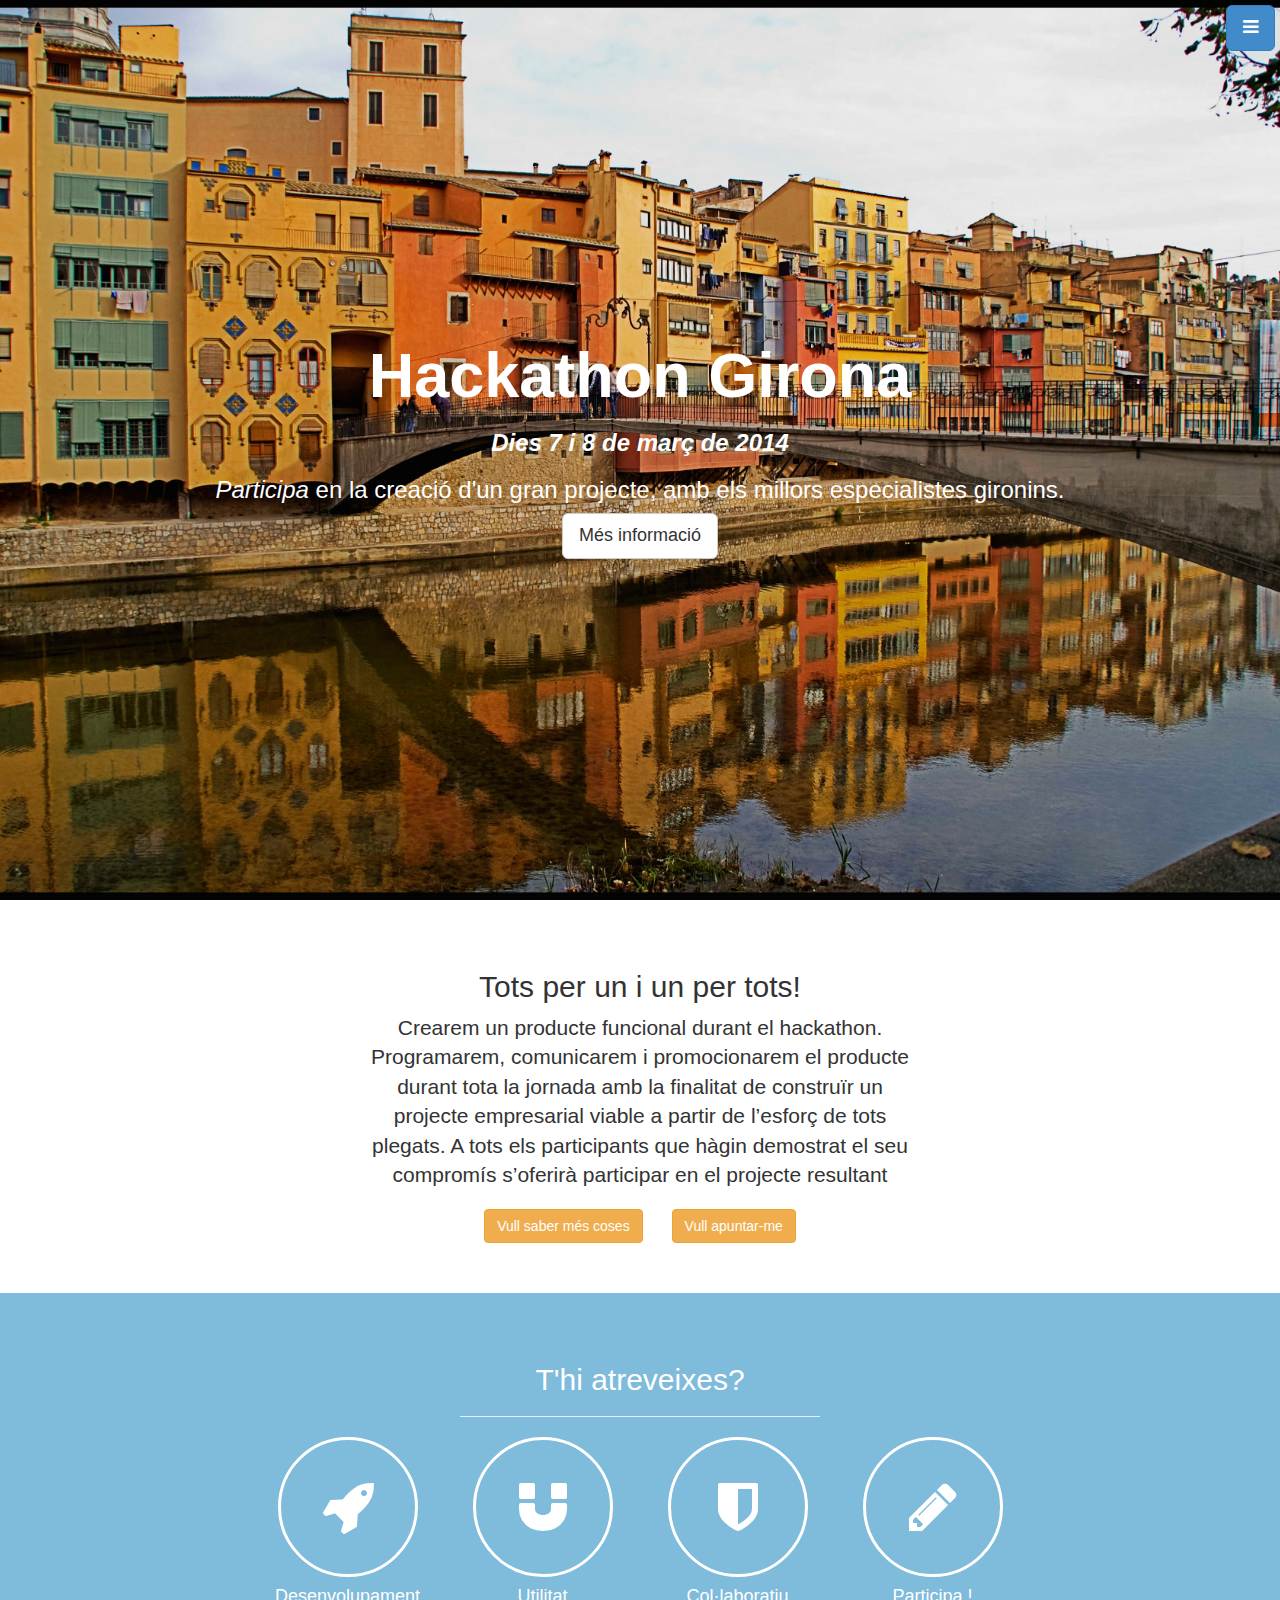
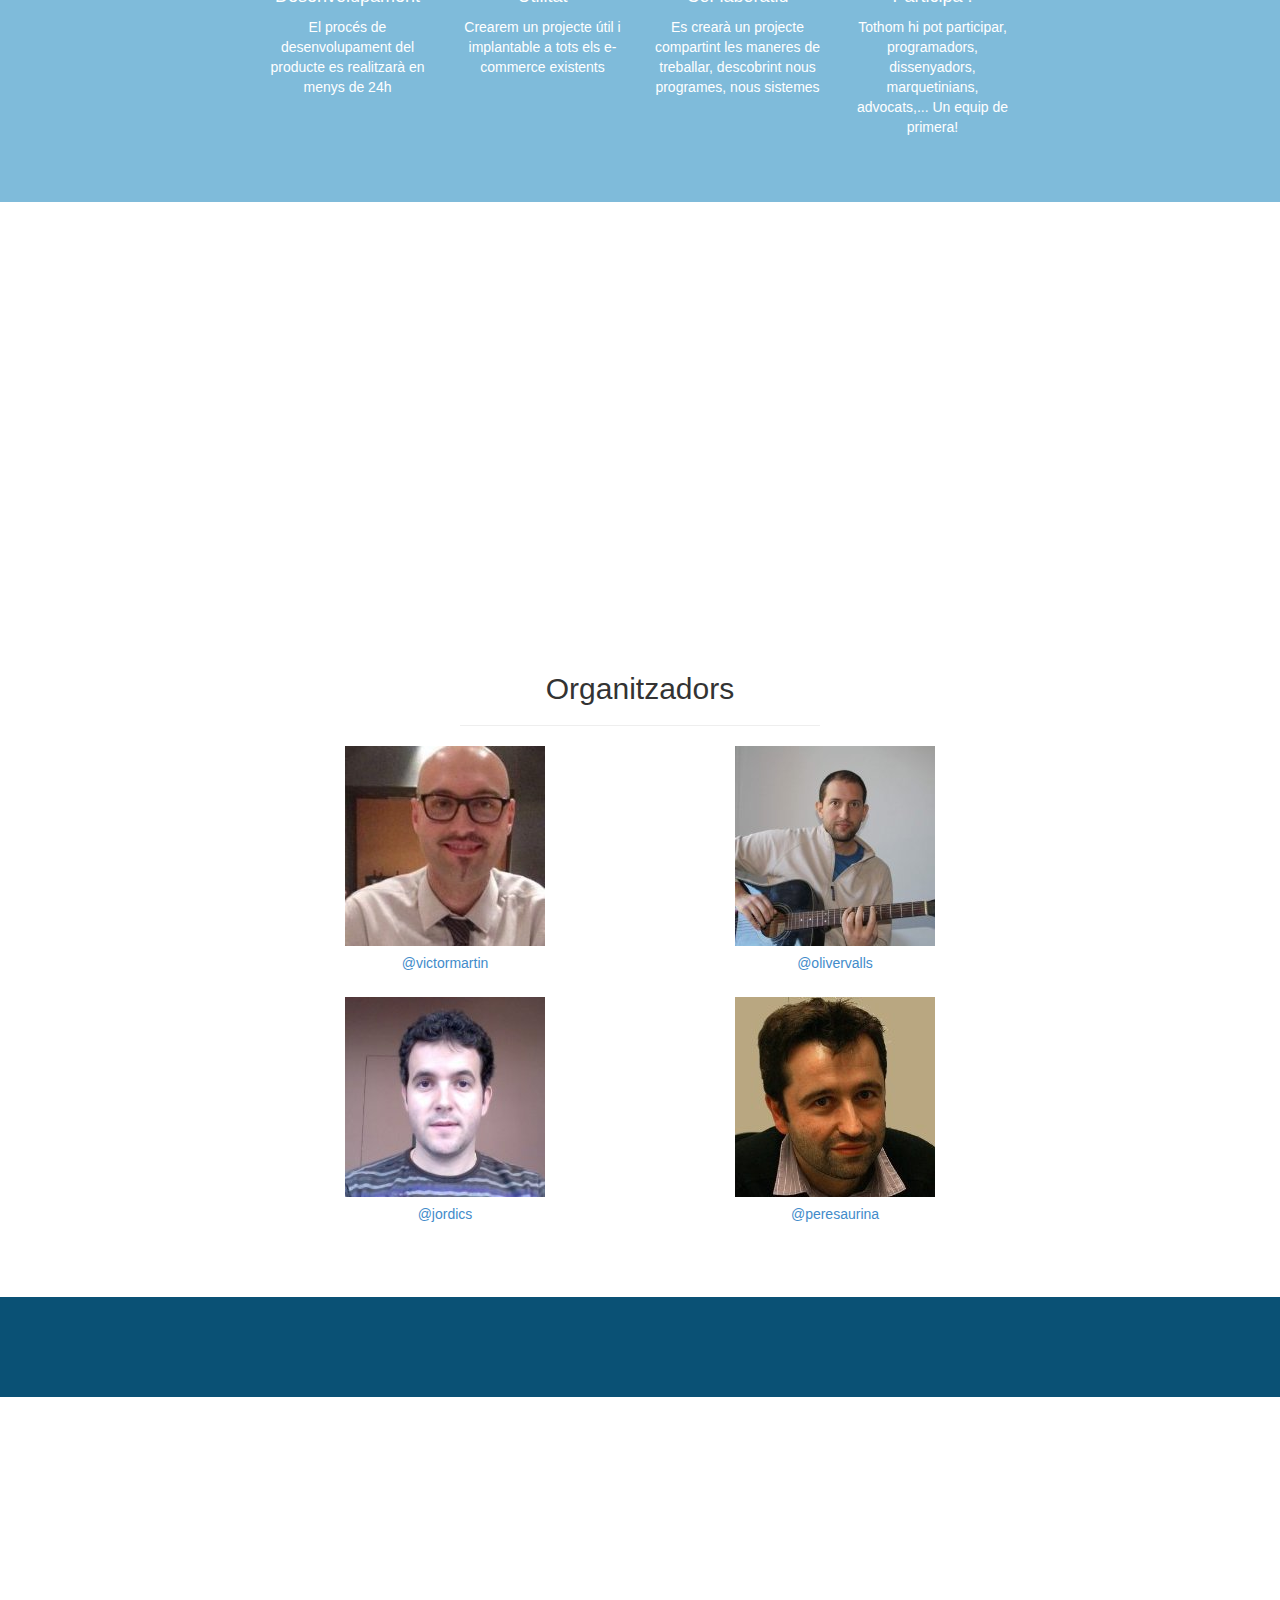
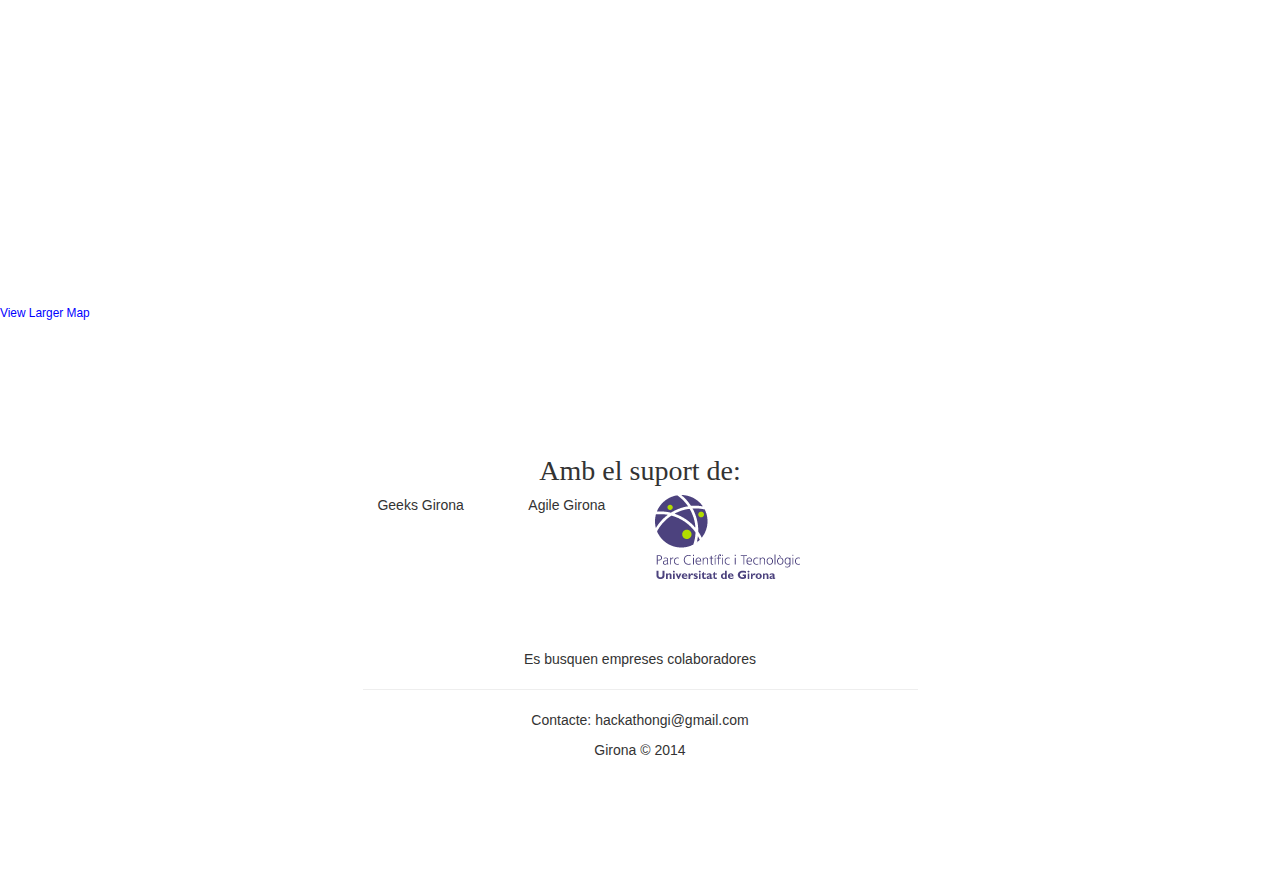
<file: index.html>
<!DOCTYPE html>
<html lang="en">

<head>
    <meta charset="utf-8">
    <meta name="viewport" content="width=device-width, initial-scale=1.0">
    <meta name="description" content="">
    <meta name="author" content="">

    <title>Hackathon Girona, 7-8 Març 2014</title>

    <!-- Bootstrap core CSS -->
    <link href="css/bootstrap.css" rel="stylesheet">

    <!-- Add custom CSS here -->
    <link href="css/stylish-portfolio.css" rel="stylesheet">
    <link href="font-awesome/css/font-awesome.min.css" rel="stylesheet">
</head>

<body>

    <!-- Side Menu -->
    <a id="menu-toggle" href="#" class="btn btn-primary btn-lg toggle"><i class="fa fa-bars"></i></a>
    <div id="sidebar-wrapper">
        <ul class="sidebar-nav">
            <a id="menu-close" href="#" class="btn btn-default btn-lg pull-right toggle"><i class="fa fa-times"></i></a>
            <li><a href="#top">Inici</a>
            </li>
            <li><a href="#about">El projecte</a>
            </li>
            <li><a href="#services">Ho aconseguirem</a>
            </li>
            </li>
            <li>
                <a href="https://docs.google.com/forms/d/1im-YHtXnV_p11dgyBc0G9jmu0K5i32gWXg8LQRcxH-E/viewform">Inscripció</a>
            </li>
            <li><a href="#portfolio">Organitzadors</a>
            </li>
            <li><a href="#contact">Localització</a>
            </li>
        </ul>
    </div>
    <!-- /Side Menu -->

    <!-- Full Page Image Header Area -->
    <div id="top" class="header">
        <div class="vert-text">
            <h1 style='COLOR:#ffffff'>Hackathon Girona</h1>
            <h3 style='COLOR:#ffffff'>
                <em><b>Dies 7 i 8 de març de 2014</b></em></h3>
            <h3 style='COLOR:#ffffff'>
                <em>Participa</em> en la creació d'un gran projecte,
                amb els millors especialistes gironins.</h3>
            <a href="#about" class="btn btn-default btn-lg">Més informació</a>
        </div>
    </div>
    <!-- /Full Page Image Header Area -->

    <!-- Intro -->
    <div id="about" class="intro">
        <div class="container">
            <div class="row">
                <div class="col-md-6 col-md-offset-3 text-center">
                    <h2>Tots per un i un per tots!</h2>
                    <p class="lead">Crearem un producte funcional durant el hackathon. Programarem, comunicarem i promocionarem el producte durant tota la jornada amb la finalitat de construïr un projecte empresarial viable a partir de l’esforç de tots plegats. A tots els participants que hàgin demostrat el seu compromís s’oferirà participar en el projecte resultant</p>
                    <a href="./faq/faq.html" class="btn btn-warning btn-large">Vull saber més coses<i class="icon-pencil"></i></a>
                    <a href="https://docs.google.com/forms/d/1im-YHtXnV_p11dgyBc0G9jmu0K5i32gWXg8LQRcxH-E/viewform" style="margin-left: 25px" class="btn btn-warning btn-large">Vull apuntar-me<i class="icon-pencil"></i></a>
                </div>
            </div>
            
        </div>
    </div>
    <!-- /Intro -->

    <!-- Services -->
    <div id="services" class="services">
        <div class="container">
            <div class="row">
                <div class="col-md-4 col-md-offset-4 text-center">
                    <h2>T'hi atreveixes?</h2>
                    <hr>
                </div>
            </div>
            <div class="row">
                <div class="col-md-2 col-md-offset-2 text-center">
                    <div class="service-item">
                        <i class="service-icon fa fa-rocket"></i>
                        <h4>Desenvolupament</h4>
                        <p>El procés de desenvolupament del producte es realitzarà en menys de 24h</p>
                    </div>
                </div>
                <div class="col-md-2 text-center">
                    <div class="service-item">
                        <i class="service-icon fa fa-magnet"></i>
                        <h4>Utilitat</h4>
                        <p>Crearem un projecte útil i implantable a tots els e-commerce existents</p>
                    </div>
                </div>
                <div class="col-md-2 text-center">
                    <div class="service-item">
                        <i class="service-icon fa fa-shield"></i>
                        <h4>Col·laboratiu</h4>
                        <p>Es crearà un projecte compartint les maneres de treballar, descobrint nous programes, nous sistemes</p>
                    </div>
                </div>
                <div class="col-md-2 text-center">
                    <div class="service-item">
                        <i class="service-icon fa fa-pencil"></i>
                        <h4>Participa !</h4>
                        <p>Tothom hi pot participar, programadors, dissenyadors, marquetinians, advocats,... Un equip de primera!</p>
                    </div>
                </div>
            </div>
        </div>
    </div>
    <!-- /Services -->

    <!-- Callout -->
    <div class="callout">
        <div class="vert-text">
            <h1>Una experiència inolvidable</h1>
        </div>
    </div>
    <!-- /Callout -->

    <!-- Portfolio -->
    <div id="portfolio" class="portfolio">
        <div class="container">
            <div class="row">
                <div class="col-md-4 col-md-offset-4 text-center">
                    <h2>Organitzadors</h2>
                    <hr>
                </div>
            </div>
            <div class="row">
                <div class="col-md-4 col-md-offset-2 text-center">
                    <div class="portfolio-item">
                        
                            <img class="img-portfolio img-responsive" src="img/victor_martin.jpg">
                        
                        <h4></h4>
                        <h5><a href="https://twitter.com/victormartin">@victormartin</a></h5>                        
                    </div>
                </div>
                <div class="col-md-4 text-center">
                    <div class="portfolio-item">
                        
                            <img class="img-portfolio img-responsive" src="img/oliver_valls.jpg">
                        
                        <h4></h4>
                        <h5><a href="https://twitter.com/olivervalls">@olivervalls</a></h5>                        
                    </div>
                </div>
            </div>
            <div class="row">
                <div class="col-md-4 col-md-offset-2 text-center">
                    <div class="portfolio-item">
                        
                            <img class="img-portfolio img-responsive" src="img/jordi_corominas.jpg">
                        
                        <h4></h4>
                        <h5><a href="https://twitter.com/jordics">@jordics</a></h5> 
                    </div>
                </div>
                <div class="col-md-4 text-center">
                    <div class="portfolio-item">
                        
                            <img class="img-portfolio img-responsive" src="img/pere_saurina.jpg">
                                                <h4></h4>
                        <h5><a href="https://twitter.com/peresaurina">@peresaurina</a></h5>                        
                    </div>
                </div>
            </div>
        </div>
    </div>
    <!-- /Portfolio -->

    <!-- Call to Action -->
    <div class="call-to-action">
        
    </div> 
    <!-- /Call to Action -->

    <!-- Map -->
    <div id="contact" class="map">
        <!--<iframe width="100%" height="100%" frameborder="0" scrolling="no" marginheight="0" marginwidth="0" src="https://maps.google.com/maps?f=q&amp;source=s_q&amp;hl=en&amp;geocode=&amp;q=Twitter,+Inc.,+Market+Street,+San+Francisco,+CA&amp;aq=0&amp;oq=twitter&amp;sll=28.659344,-81.187888&amp;sspn=0.128789,0.264187&amp;ie=UTF8&amp;hq=Twitter,+Inc.,+Market+Street,+San+Francisco,+CA&amp;t=m&amp;z=15&amp;iwloc=A&amp;output=embed"></iframe>-->
        <iframe width="100%" height="100%" frameborder="0" scrolling="no" marginheight="0" marginwidth="0" src="https://maps.google.com/maps?f=q&amp;source=s_q&amp;hl=en&amp;geocode=&amp;q=Parc+Cient%C3%ADfic+i+Tecnol%C3%B2gic+de+la+Universitat+de+Girona,+Carrer+Pic+de+Peguera,+Girona,+Spain&amp;aq=0&amp;oq=parc+cient&amp;sll=37.0625,-95.677068&amp;sspn=40.409448,86.572266&amp;t=h&amp;ie=UTF8&amp;hq=&amp;hnear=&amp;ll=41.967092,2.836908&amp;spn=0.006295,0.006295&amp;iwloc=A&amp;output=embed"></iframe>
        <br />
        <small>
            <a href="https://maps.google.com/maps?f=q&amp;source=embed&amp;hl=en&amp;geocode=&amp;q=Parc+Cient%C3%ADfic+i+Tecnol%C3%B2gic+de+la+Universitat+de+Girona,+Carrer+Pic+de+Peguera,+Girona,+Spain&amp;aq=0&amp;oq=parc+cient&amp;sll=37.0625,-95.677068&amp;sspn=40.409448,86.572266&amp;t=h&amp;ie=UTF8&amp;hq=&amp;hnear=&amp;ll=41.967092,2.836908&amp;spn=0.006295,0.006295&amp;iwloc=A" style="color:#0000FF;text-align:left">View Larger Map</a>
        </small>
        <br />        
    </div>
    <!-- /Map -->

    <!-- Footer -->
    <footer>
        <div class="container">
            <div class="row">
                <div class="col-md-6 col-md-offset-3 text-center">
                    <!--
                    <ul class="list-inline">
                        <li><i class="fa fa-facebook fa-3x"></i>
                        </li>
                        <li><i class="fa fa-twitter fa-3x"></i>
                        </li>
                        <li><i class="fa fa-dribbble fa-3x"></i>
                        </li>
                    </ul>
                    -->
                    <div class="top-scroll row">
                        <p></p><i class="fa fa-circle-arrow-up scroll fa-2x">Amb el suport de:</i></p>
						<div class="col-md-3">Geeks Girona</div>
						<div class="col-md-3"><a href="http://girona.agile-spain.org">Agile Girona</a></div>
						<div class="col-md-3"><img src="img/logo-parcudg.gif" /></div>
                    </div>
                    <div class="top-scroll">
                        <a href="#top"><i class="fa fa-circle-arrow-up scroll fa-4x"></i></a>
                    </div>
                    <p>Es busquen empreses colaboradores</p>
                    <hr>
                    <p>Contacte: hackathongi@gmail.com</p>
                    <p>Girona &copy; 2014</p>                    
                </div>
            </div>
        </div>
    </footer>
    <!-- /Footer -->

    <!-- JavaScript -->
    <script src="js/jquery-1.10.2.js"></script>
    <script src="js/bootstrap.js"></script>

    <!-- Custom JavaScript for the Side Menu and Smooth Scrolling -->
    <script>
    $("#menu-close").click(function(e) {
        e.preventDefault();
        $("#sidebar-wrapper").toggleClass("active");
    });
    </script>
    <script>
    $("#menu-toggle").click(function(e) {
        e.preventDefault();
        $("#sidebar-wrapper").toggleClass("active");
    });
    </script>
    <script>
    $(function() {
        $('a[href*=#]:not([href=#])').click(function() {
            if (location.pathname.replace(/^\//, '') == this.pathname.replace(/^\//, '') || location.hostname == this.hostname) {

                var target = $(this.hash);
                target = target.length ? target : $('[name=' + this.hash.slice(1) + ']');
                if (target.length) {
                    $('html,body').animate({
                        scrollTop: target.offset().top
                    }, 1000);
                    return false;
                }
            }
        });
    });
    </script>

</body>

</html>
</file>
<file: css/stylish-portfolio.css>
/* Global Styles */

html,
body {
  height: 100%;
  width: 100%;
}

.vert-text {
  display: table-cell;
  vertical-align: middle;
  text-align: center;
}

.vert-text h1 {
  padding: 0;
  margin: 0;
  font-size: 4.5em;
  font-weight: 700;
}

/* Side Menu */

#sidebar-wrapper {
  margin-right: -250px;
  right: 0;
  width: 250px;
  background: #000;
  position: fixed;
  height: 100%;
  overflow-y: auto;
  z-index: 1000;
  -webkit-transition: all 0.4s ease 0s;
  -moz-transition: all 0.4s ease 0s;
  -ms-transition: all 0.4s ease 0s;
  -o-transition: all 0.4s ease 0s;
  transition: all 0.4s ease 0s;
}

.sidebar-nav {
  position: absolute;
  top: 0;
  width: 250px;
  list-style: none;
  margin: 0;
  padding: 0;
}

.sidebar-nav li {
  line-height: 40px;
  text-indent: 20px;
}

.sidebar-nav li a {
  color: #999999;
  display: block;
  text-decoration: none;
}

.sidebar-nav li a:hover {
  color: #fff;
  background: rgba(255,255,255,0.2);
  text-decoration: none;
}

.sidebar-nav li a:active,
.sidebar-nav li a:focus {
  text-decoration: none;
}

.sidebar-nav > .sidebar-brand {
  height: 55px;
  line-height: 55px;
  font-size: 18px;
}

.sidebar-nav > .sidebar-brand a {
  color: #999999;
}

.sidebar-nav > .sidebar-brand a:hover {
  color: #fff;
  background: none;
}

#menu-toggle {
  top: 0;
  right: 0;
  position: fixed;
  z-index: 1;
}

#sidebar-wrapper.active {
  right: 250px;
  width: 250px;
  -webkit-transition: all 0.4s ease 0s;
  -moz-transition: all 0.4s ease 0s;
  -ms-transition: all 0.4s ease 0s;
  -o-transition: all 0.4s ease 0s;
  transition: all 0.4s ease 0s;
}

.toggle {
  margin: 5px 5px 0 0;
}

/* Full Page Image Header Area */

.header {
  display: table;
  height: 100%;
  width: 100%;
  position: relative;
  background: url(../img/girona41-c.jpg) no-repeat center center fixed; 
  -webkit-background-size: cover;
  -moz-background-size: cover;
  -o-background-size: cover;
  background-size: cover;
}

/* Intro */

.intro {
  padding: 50px 0;
}

/* Services */

.services {
  background: #7fbbda;
  padding: 50px 0;
  color: #ffffff;
}

.service-item {
  margin-bottom: 15px;
}

i.service-icon {
  border: 3px solid #ffffff;
  border-radius: 50%;
  display: inline-block;
  font-size: 56px;
  width: 140px;
  height: 140px;
  line-height: 136px;
  vertical-align: middle; 
  text-align: center;
}

/* Callout */

.callout {
  color: #ffffff;
  display: table;
  height: 400px;
  width: 100%;
  background: url(../img/callout.jpg) no-repeat center center fixed; 
  -webkit-background-size: cover;
  -moz-background-size: cover;
  -o-background-size: cover;
  background-size: cover;
}

/* Portfolio */

.portfolio {
  padding: 50px 0;
}

.portfolio-item {
  margin-bottom: 25px;
}

.img-portfolio {
  margin: 0 auto;
}


/* Call to Action */

.call-to-action {
  color: #ffffff;
  background: #0a5175;
  padding: 50px 0;
}

.call-to-action .btn {
  margin: 10px;
}

/* Map */

.map {
  height: 500px;
}

/* Footer */

footer {
  padding: 100px 0;
}

.top-scroll {
  margin-top: 50px;
}

.top-scroll a {
  text-decoration: none;
  color: inherit;
}

i.scroll {
  color: #333333;
}

i.scroll:hover {
  color: #0a5175;
}
/* Responsive */

@media (max-width: 768px) {
	
  .header {
	background: url(../img/girona41-c.jpg) no-repeat center center scroll; 
  }

  .callout {
	background: url(../img/callout.jpg) no-repeat center center scroll; 
  }

  .map {
	height: 75%;
  }

}
</file>
